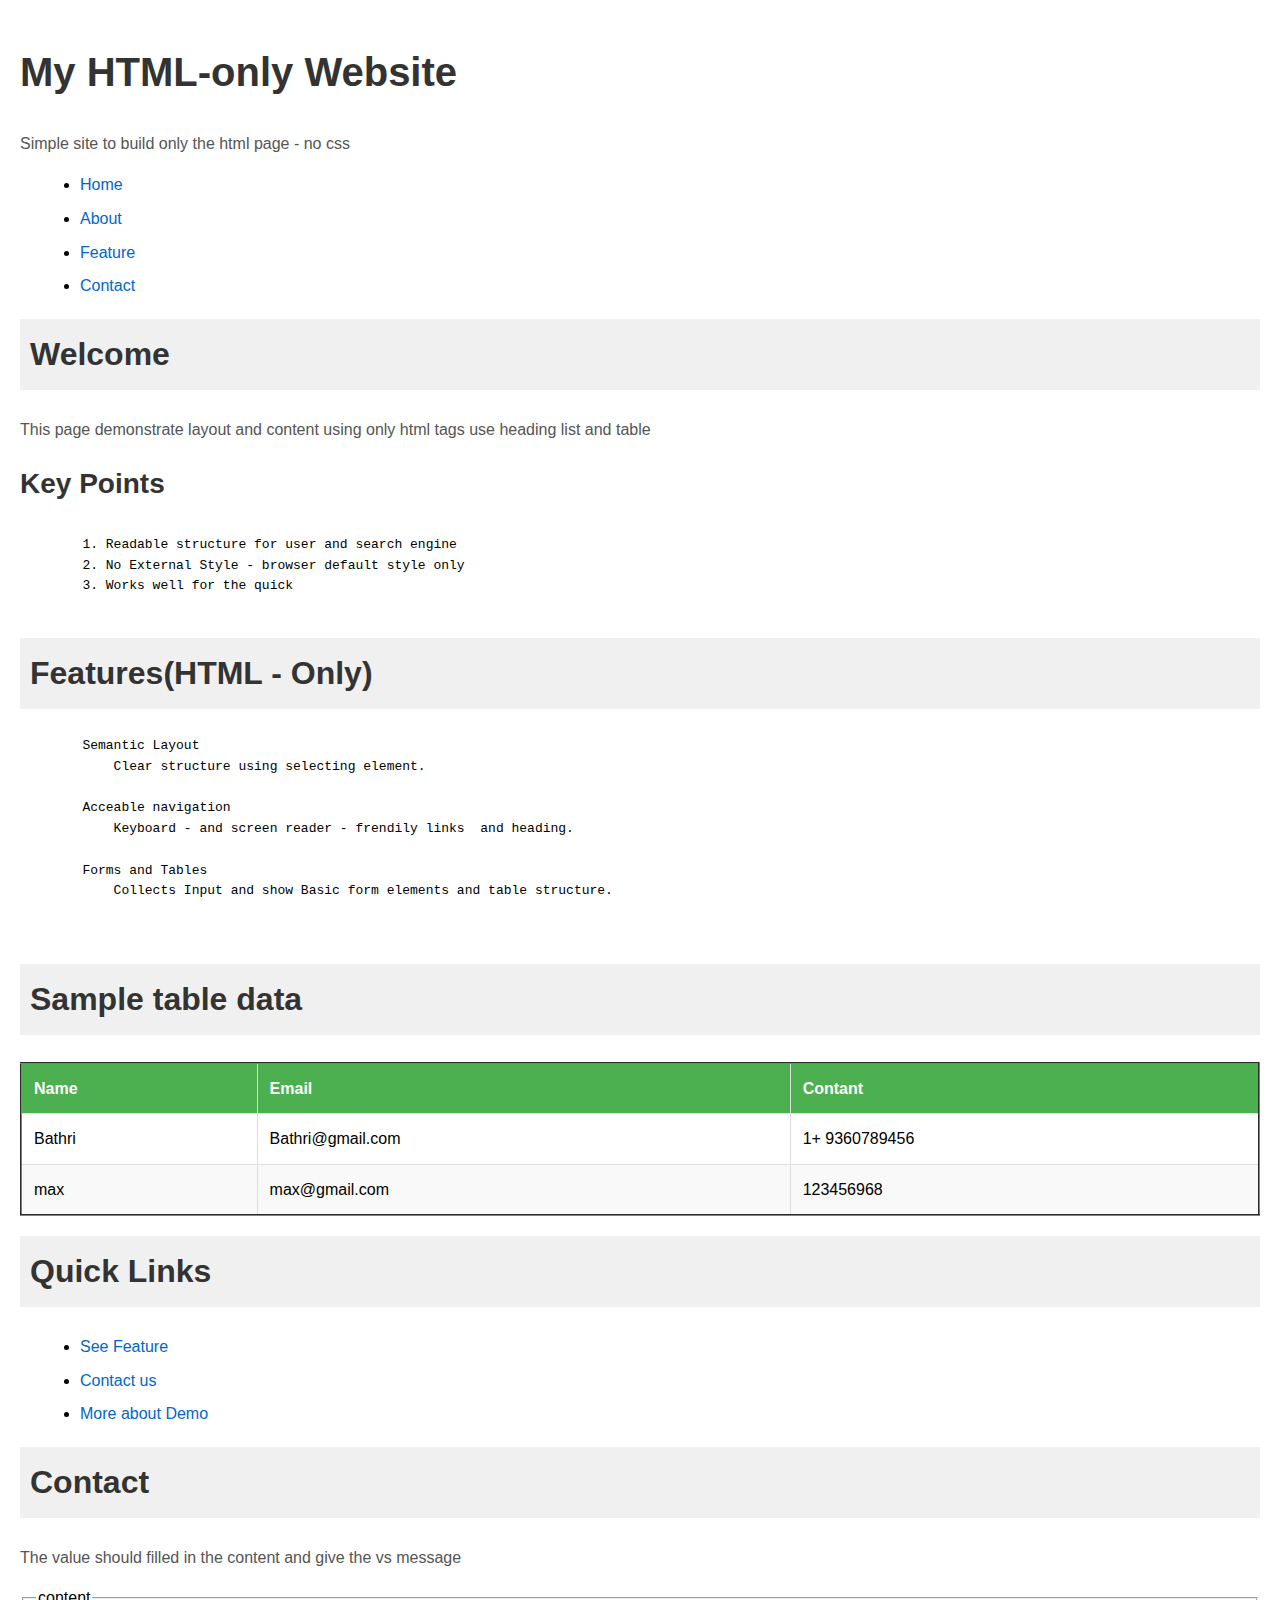
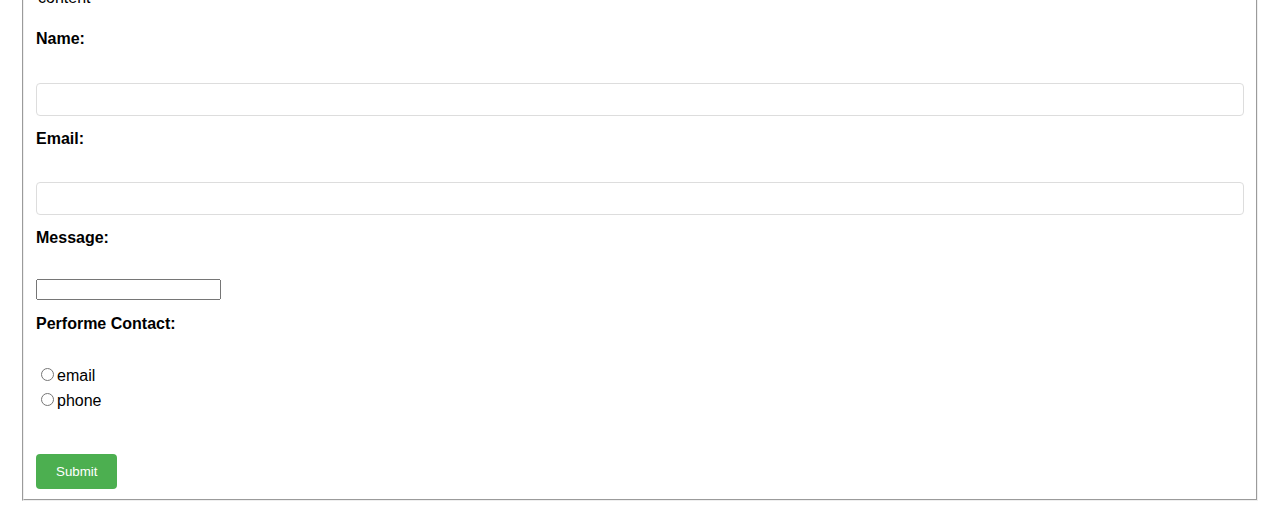
<file: assignment1.html>
<!DOCTYPE html>
<html lang ="en">
    <head>
        <title> My html webpage</title>
        <link rel="stylesheet" href="style.css"/>
    </head>
<body>
    <h1><th>My HTML-only Website</th></h1>
    <p>Simple site to build only the html page - no css</p>
    <ul>
    <li><a href=""target="_blank">Home</a><br></li>
    <li><a href=""target="_blank">About</a><br></li>
    <li><a href=""target="_blank">Feature</a><br></li>
    <li><a href=""target="_blank">Contact</a><br></li>
    </ul>
    <h2><th>Welcome</th></h2>
    <p>
        This page demonstrate layout and content using only html tags use heading list and table
    </p>
    <h3>Key Points</h3>
    <pre>
        1. Readable structure for user and search engine
        2. No External Style - browser default style only
        3. Works well for the quick
    </pre>
    <h2>Features(HTML - Only)</h2>
    <pre>
        Semantic Layout
            Clear structure using selecting element.<br>
        Acceable navigation
            Keyboard - and screen reader - frendily links  and heading.<br>
        Forms and Tables
            Collects Input and show Basic form elements and table structure.<br> 
    </pre>
    <h2>Sample table data</h2>
    <table border="2">
        <thead>
            <tr>
                <th>Name</th>
                <th>Email</th>
                <th>Contant</th>
            </tr>
        </thead>
        <tbody>
            <tr>
                <td>Bathri</td>
                <td>Bathri@gmail.com</td>
                <td>1+ 9360789456</td>
            </tr>
            <tr>
                <td>max</td>
                <td>max@gmail.com</td>
                <td>123456968</td>
            </tr>
    </table>
    <h2>Quick Links</h2>
    <ul>
    <li><a href=""target="_blank">See Feature</a><br></li>
    <li><a href=""target="_blank">Contact us</a><br></li>
    <li><a href=""target="_blank">More about Demo</a><br></li>
    </ul>
    <h2>Contact</h2>
    <p>The value should filled in the content and give the vs message </p>
    <fieldset>
            <Legend>content</Legend>
        <form>
        <label for="name">Name:</label><br>
        <input type="text" id="name" minlength="3" maxlength="10" required><br>
        <label for="email">Email:</label><br>
        <input type="email" id="email" required><br>
        <label for="Message">Message:</label><br>
        <input type="Message" id="Message" required><br>
        <label for="Performe Contact">Performe Contact:</label><br>
        <lable><input type ="radio" name ="email">email</lable><br>
        <lable><input type ="radio" name ="phone">phone</lable><br>

        
        <br><input type="submit" Value="Submit">
    </fieldset>


</body>
    </html>
</file>
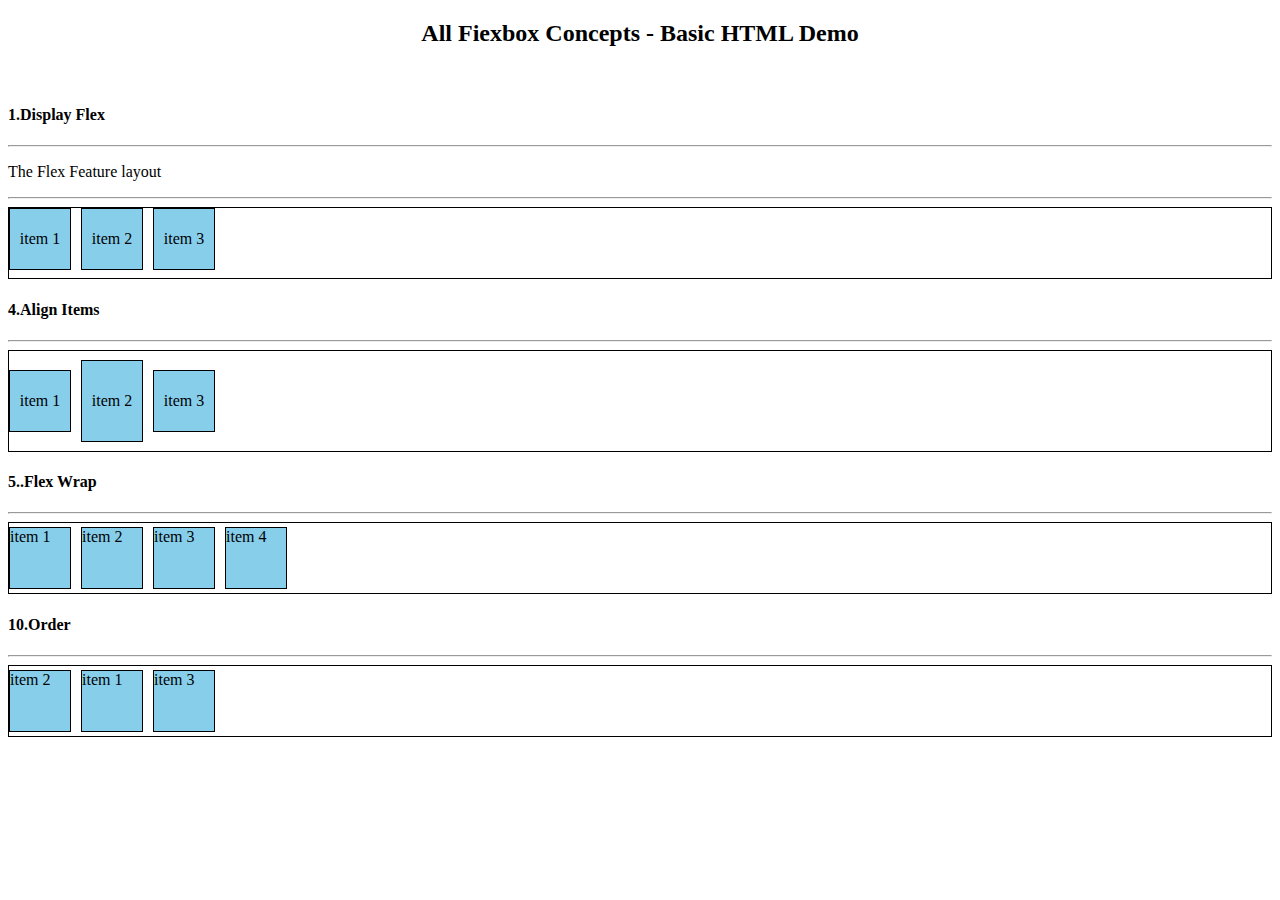
<file: assignment2.html>
<!DOCTYPE html>
<html lang="en">
<head>
    <meta charset="UTF-8">
    <meta name="viewport" content="width=device-width, initial-scale=1.0">
    <title>Document</title>
    <link rel="stylesheet" href="assignment2.css">
</head>
<body>
    <h2 id="heading2">All Fiexbox Concepts - Basic HTML Demo</h2>
    <br>
    <h4>1.Display Flex</h4>
    <hr>
    <p>The Flex Feature layout</p><hr>
    <div class="flex1">
        <div class="flexbox">item 1</div>
        <div class="flexbox">item 2</div>
        <div class="flexbox">item 3</div>
    </div>

    <h4>4.Align Items</h4><hr>
    <div class="flex4">
        <div class="flexbox4">item 1</div>
        <div class="flexbox42">item 2</div>
        <div class="flexbox4">item 3</div>
    </div>  
    <h4>5..Flex Wrap</h4><hr>
    <div class="flex5">
        <div class="flexbox5">item 1</div>
        <div class="flexbox5">item 2</div>
        <div class="flexbox5">item 3</div>
        <div class="flexbox5">item 4</div>
    </div>  
    <h4>10.Order</h4><hr>
    <div class="flex10">
        <div class="flexbox10">item 1</div>
        <div class="flexbox10">item 2</div>
        <div class="flexbox10">item 3</div>
    </div> 
    
</body>
</html>
</file>
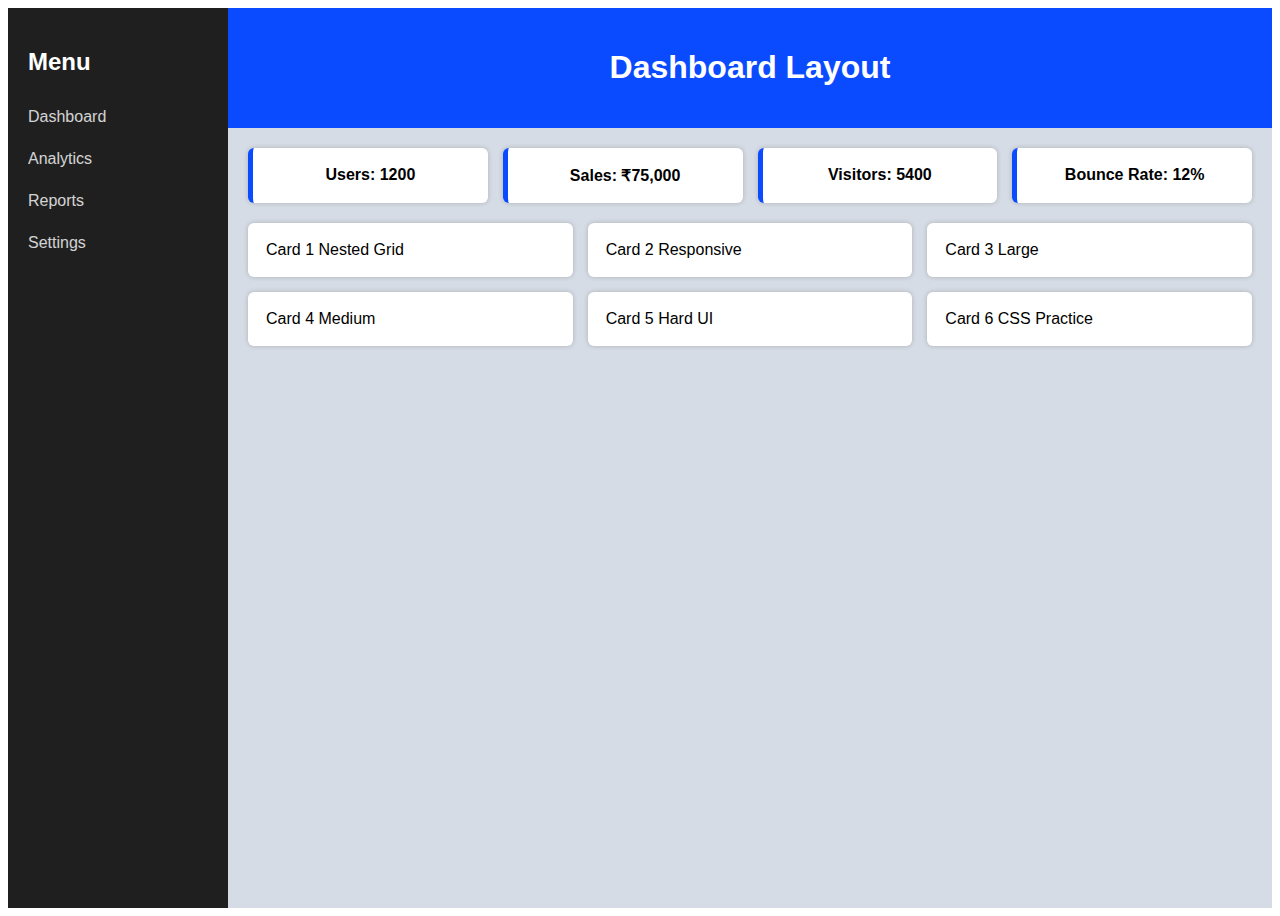
<file: dasboard.html>
<!DOCTYPE html>
<html lang="en">
<head>
<meta charset="UTF-8">
<meta name="viewport" content="width=device-width, initial-scale=1.0">
<title>Dashboard Layout</title>
<link rel="stylesheet" href="dashboard.css">
</head>

<body>

<div class="container">

    
    <aside class="sidebar">
        <h2>Menu</h2>
        <ul>
            <li>Dashboard</li>
            <li>Analytics</li>
            <li>Reports</li>
            <li>Settings</li>
        </ul>
    </aside>

   
    <main class="main">

        
        <header class="header">
            <h1>Dashboard Layout</h1>
        </header>

        
        <section class="stats-grid">
            <div class="stat-card">Users: 1200</div>
            <div class="stat-card">Sales: ₹75,000</div>
            <div class="stat-card">Visitors: 5400</div>
            <div class="stat-card">Bounce Rate: 12%</div>
        </section>

       
        <section class="cards-grid">
            <div class="card">Card 1 Nested Grid</div>
            <div class="card">Card 2 Responsive</div>
            <div class="card">Card 3 Large</div>
            <div class="card">Card 4 Medium</div>
            <div class="card">Card 5 Hard UI</div>
            <div class="card">Card 6 CSS Practice</div>
        </section>

    </main>

</div>

</body>
</html>
</file>
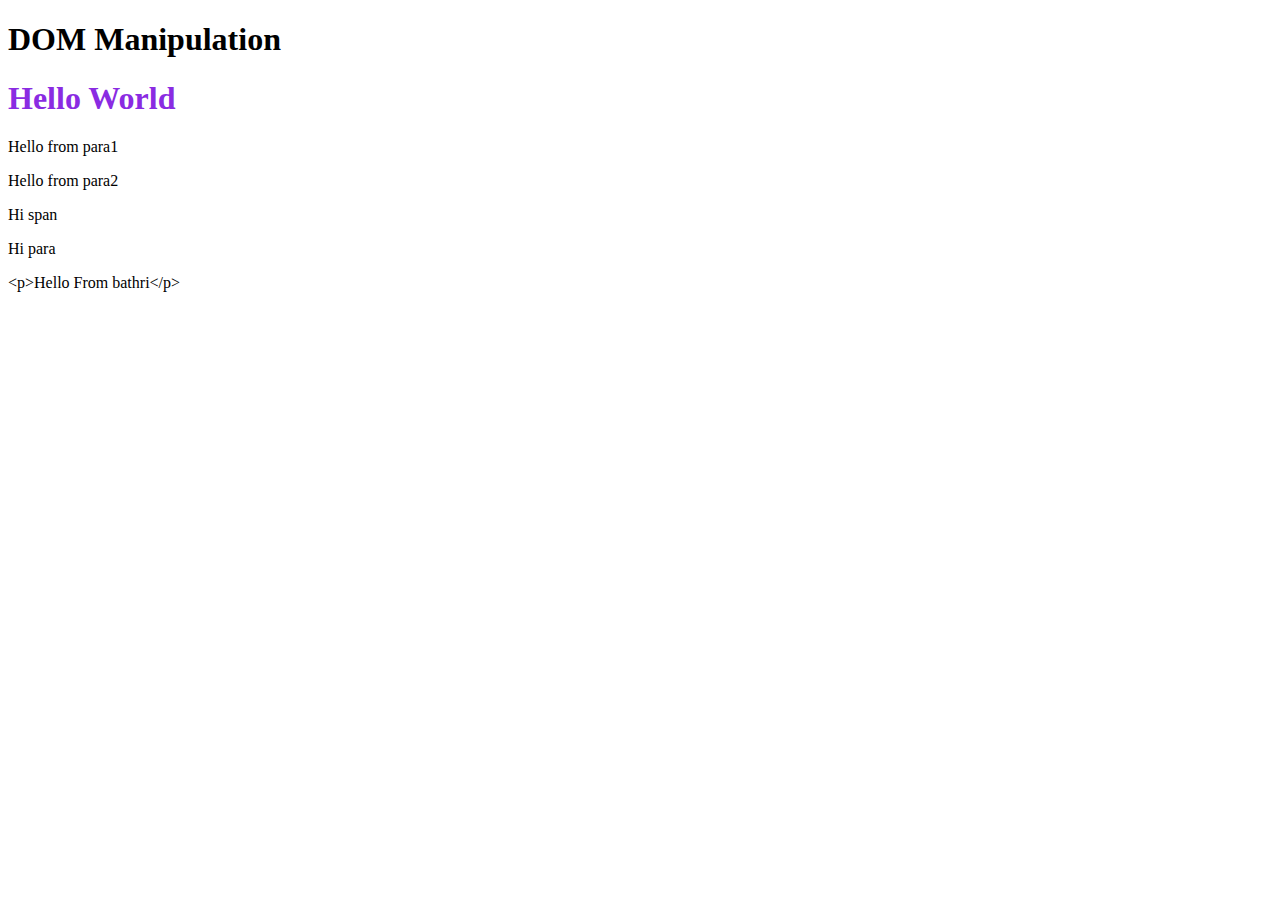
<file: doc.html>
<!DOCTYPE html>
<html lang="en">
    <head>
        <meta charset="UTF-8">
        <title>Title</title>
        

    </head>
    <body>
        <h1>DOM Manipulation</h1>
        <h1 style="color: blueviolet;">Hello World</h1>
        <p class="para1">Hello from para1</p>
        <p class="para2">Hello from para2</p>
        <span id="b">Hi span</span>
        <p id="b">Hi para</p>
        <div></div>
        <script src="./doc.js" defer    ></script>
    </body>
</html>
</file>
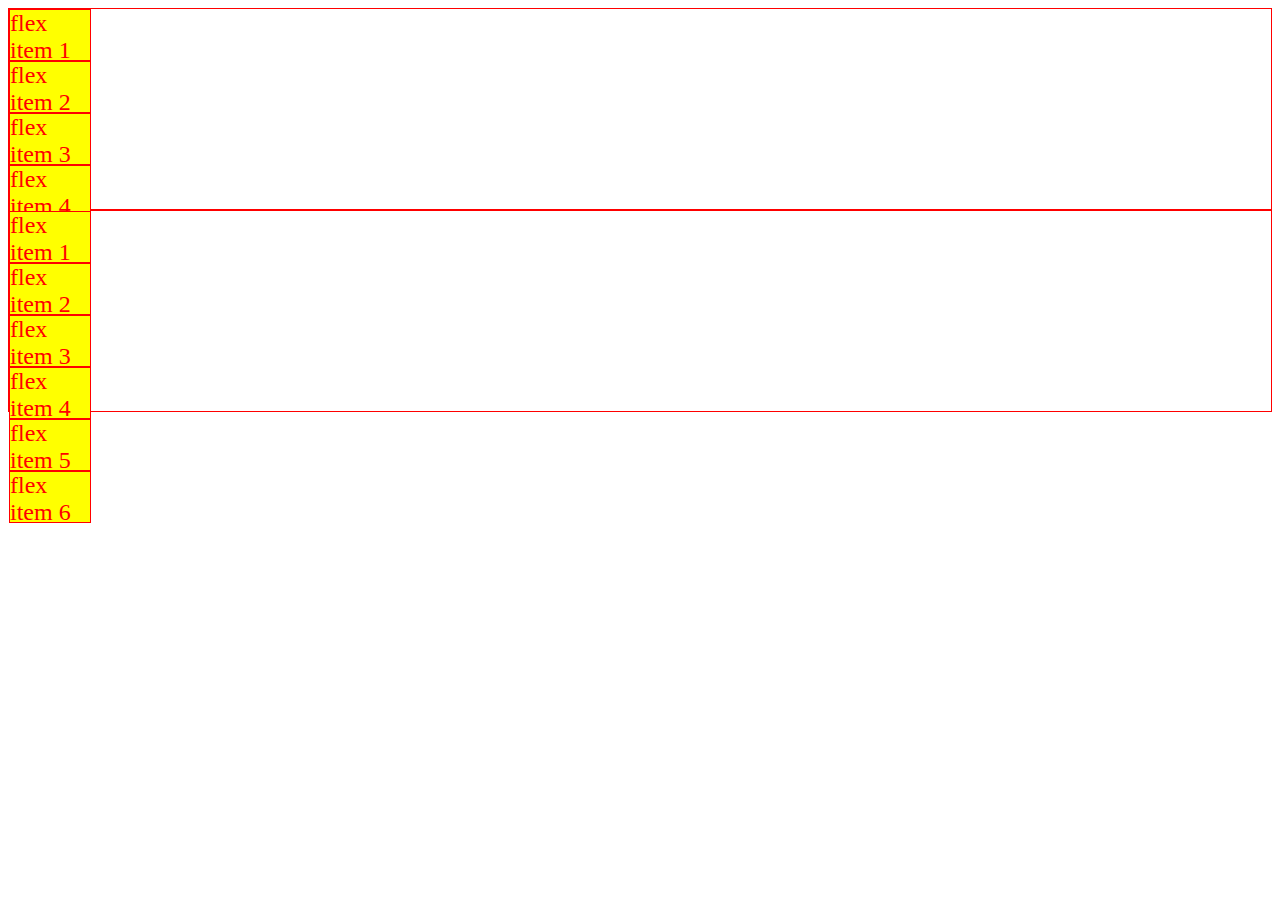
<file: flexbox.html>
<!DOCTYPE html>
<html lang="en">
<head>
    <meta charset="UTF-8">
    <meta name="viewport" content="width=device-width, initial-scale=1.0">
    <link rel="stylesheet" href="flexbox.css">
    <title>Document</title>
</head>
<body>
    <div class="flexcontainer">
        <div class = "flexitem">flex item 1</div>
        <div class = "flexitem">flex item 2</div>
        <div class = "flexitem">flex item 3</div>
        <div class = "flexitem">flex item 4</div>
        <div class = "flexitem">flex item 5</div>
        <div class = "flexitem">flex item 6</div>
    </div>
    <div class="flexcontainer1">
        <div class = "flexitem">flex item 1</div>
        <div class = "flexitem">flex item 2</div>
        <div class = "flexitem">flex item 3</div>
        <div class = "flexitem">flex item 4</div>
        <div class = "flexitem">flex item 5</div>
        <div class = "flexitem">flex item 6</div>
    </div>
</body>
</html>
</file>
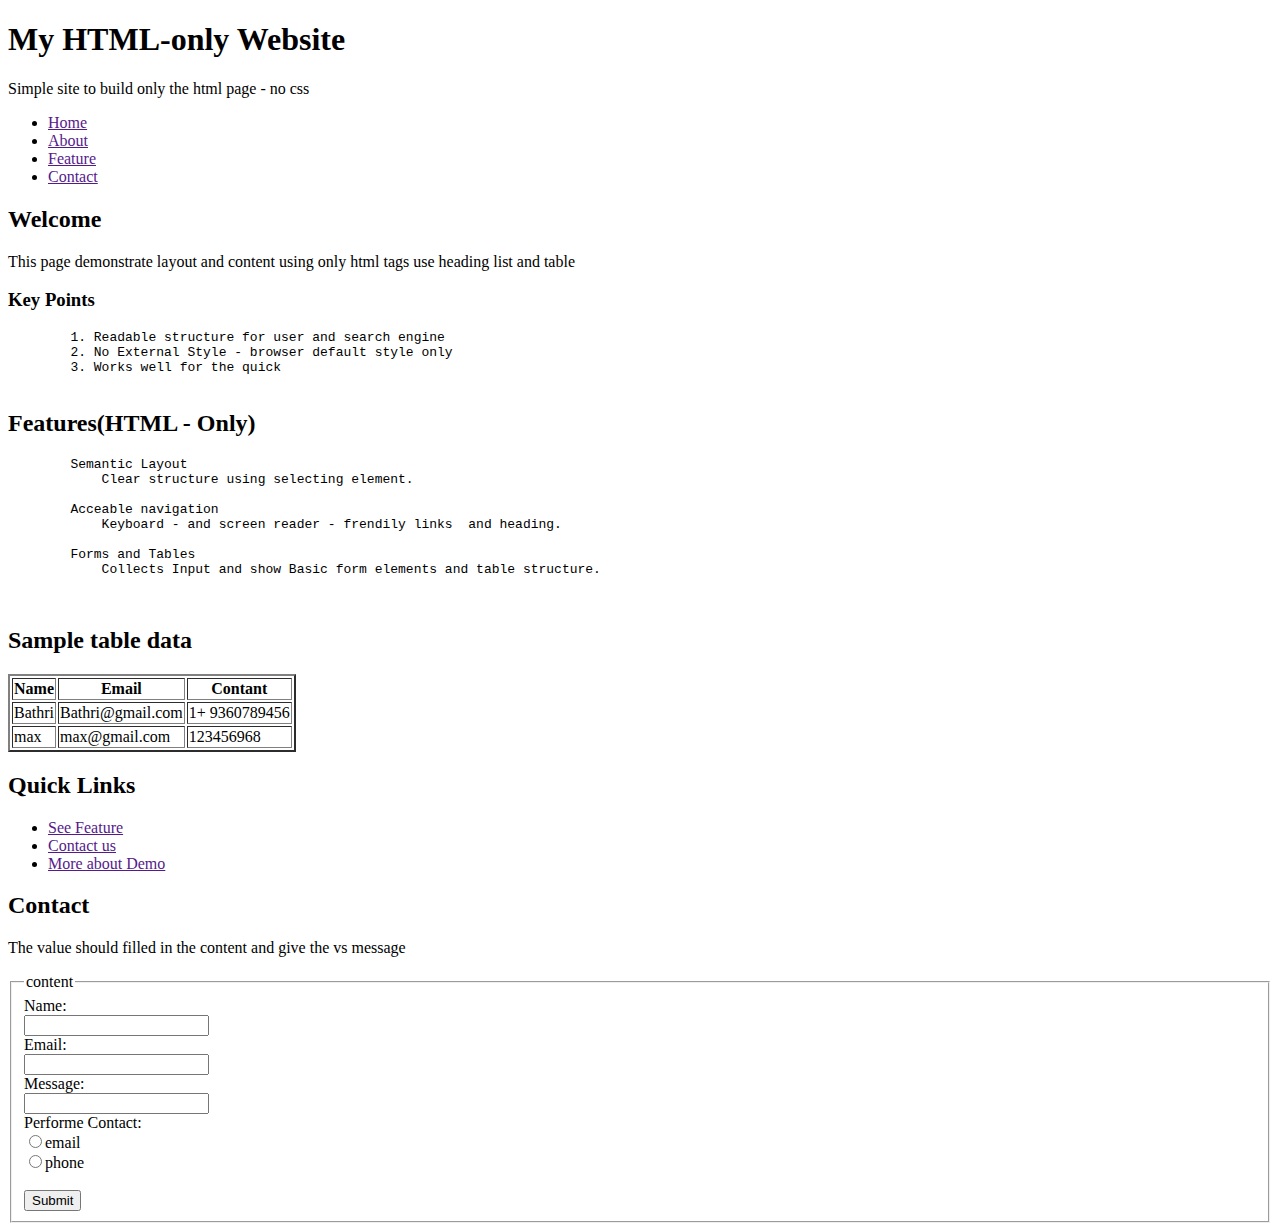
<file: folder1/folder2/assignment1.html>
<!DOCTYPE html>
<html lang ="en">
    <head>
        <title> My html webpage</title>
    </head>
<body>
    <h1><th>My HTML-only Website</th></h1>
    <p>Simple site to build only the html page - no css</p>
    <ul>
    <li><a href=""target="_blank">Home</a><br></li>
    <li><a href=""target="_blank">About</a><br></li>
    <li><a href=""target="_blank">Feature</a><br></li>
    <li><a href=""target="_blank">Contact</a><br></li>
    </ul>
    <h2><th>Welcome</th></h2>
    <p>
        This page demonstrate layout and content using only html tags use heading list and table
    </p>
    <h3>Key Points</h3>
    <pre>
        1. Readable structure for user and search engine
        2. No External Style - browser default style only
        3. Works well for the quick
    </pre>
    <h2>Features(HTML - Only)</h2>
    <pre>
        Semantic Layout
            Clear structure using selecting element.<br>
        Acceable navigation
            Keyboard - and screen reader - frendily links  and heading.<br>
        Forms and Tables
            Collects Input and show Basic form elements and table structure.<br> 
    </pre>
    <h2>Sample table data</h2>
    <table border="2">
        <thead>
            <tr>
                <th>Name</th>
                <th>Email</th>
                <th>Contant</th>
            </tr>
        </thead>
        <tbody>
            <tr>
                <td>Bathri</td>
                <td>Bathri@gmail.com</td>
                <td>1+ 9360789456</td>
            </tr>
            <tr>
                <td>max</td>
                <td>max@gmail.com</td>
                <td>123456968</td>
            </tr>
    </table>
    <h2>Quick Links</h2>
    <ul>
    <li><a href=""target="_blank">See Feature</a><br></li>
    <li><a href=""target="_blank">Contact us</a><br></li>
    <li><a href=""target="_blank">More about Demo</a><br></li>
    </ul>
    <h2>Contact</h2>
    <p>The value should filled in the content and give the vs message </p>
    <fieldset>
            <Legend>content</Legend>
        <form>
        <label for="name">Name:</label><br>
        <input type="text" id="name" minlength="3" maxlength="10" required><br>
        <label for="email">Email:</label><br>
        <input type="email" id="email" required><br>
        <label for="Message">Message:</label><br>
        <input type="Message" id="Message" required><br>
        <label for="Performe Contact">Performe Contact:</label><br>
        <lable><input type ="radio" name ="email">email</lable><br>
        <lable><input type ="radio" name ="phone">phone</lable><br>

        
        <br><input type="submit" Value="Submit">
    </fieldset>


</body>
    </html>
</file>
<file: style.css>
/* Basic Styling */
body {
    font-family: Arial, sans-serif;
    line-height: 1.6;
    margin: 0;
    padding: 20px;
}

/* Headings */
h1, h2, h3, h4, h5, h6 {
    color: #333;
    margin-top: 20px;
}

h1 {
    font-size: 2.5em;
} 


h2 {
    font-size: 2em;
    background-color: #f0f0f0;
    padding: 10px;
}

h3 {
    font-size: 1.75em;
}

/* Paragraphs */
p {
    color: #555;
    margin-bottom: 15px;
}

/* Links */
a {
    color: #0066cc;
    text-decoration: none;
}

a:hover {
    text-decoration: underline;
}

/* Lists */
ul, ol {
    margin-left: 20px;
}

li {
    margin-bottom: 8px;
}

/* Tables */
table {
    border-collapse: collapse;
    width: 100%;
    margin: 20px 0;
}

th, td {
    border: 1px solid #ddd;
    padding: 12px;
    text-align: left;
}

th {
    background-color: #4CAF50;
    color: white;
}

tr:nth-child(even) {
    background-color: #f9f9f9;
}

/* Forms */
label {
    display: block;
    margin-top: 10px;
    font-weight: bold;
}

input[type="text"],
input[type="email"] {
    width: 100%;
    padding: 8px;
    margin-top: 5px;
    border: 1px solid #ddd;
    border-radius: 4px;
    box-sizing: border-box;
}

input[type="submit"] {
    background-color: #4CAF50;
    color: white;
    padding: 10px 20px;
    border: none;
    border-radius: 4px;
    cursor: pointer;
    margin-top: 15px;
}

input[type="submit"]:hover {
    background-color: #45a049;
}

/* Strikethrough */
s {
    color: red;
    background-color: yellow;
}
</file>
<file: assignment2.css>
#heading2{
    text-align: center;
}
.flex1{
    border: 1px solid black;
    justify-content: start;
    display: flex;
    gap: 10px;
    flex-direction: row;
    height: 70px;

}
.flexbox{
    border: 1px solid black;
    background-color: skyblue;   
    display: flex;
    justify-content: center;
    align-items: center;
    width: 60px;
    height: 60px;
    
}   
.flex4{
    border: 1px solid black;
    justify-content: start;
    display: flex;
    gap: 10px;
    flex-direction: row;
    height: 100px;
    align-items: center;

}
.flexbox42{
   border: 1px solid black;
    background-color: skyblue; 
    display: flex;
    justify-content: center;
    align-items: center;  
    width: 60px;
    height: 80px;  
}
.flexbox4{
    border: 1px solid black;
    background-color: skyblue;   
    display: flex;
    justify-content: center;
    align-items: center;
    width: 60px;
    height: 60px;
    
}   
.flex5{
    border: 1px solid black;
    justify-content: start;
    display: flex;
    gap: 10px;
    flex-direction: row;
    height: 70px;
    align-items: center;

}
.flexbox5{
    border: 1px solid black;
    background-color: skyblue;   
    display: flex;
    width: 60px;
    height: 60px;
    flex-wrap: wrap;
}   
.flex10{
    border: 1px solid black;
    justify-content: start;
    display: flex;
    gap: 10px;
    flex-direction: row;
    height: 70px;
    align-items: center;

}
.flexbox10{
    border: 1px solid black;
    background-color: skyblue;   
    display: flex;
    width: 60px;
    height: 60px;
}         
.flexbox10:nth-child(2){
    order:-1;

}
</file>
<file: dashboard.css>
.container {
    display: grid;
    grid-template-columns: 220px 1fr;
    height: 100vh;
    font-family: Arial, sans-serif;
}


.sidebar {
    background: #1f1f1f;
    color: white;
    padding: 20px;
}

.sidebar h2 {
    margin-bottom: 20px;
}

.sidebar ul {
    list-style: none;
    padding: 0;
}

.sidebar ul li {
    padding: 12px 0;
    cursor: pointer;
    opacity: 0.8;
}

.sidebar ul li:hover {
    opacity: 1;
}

.main {
    display: grid;
    grid-template-rows: auto auto 1fr;
    background: #d6dce5;
}


.header {
    background: #0b4bff;
    color: white;
    text-align: center;
    padding: 20px;
}


.stats-grid {
    display: grid;
    grid-template-columns: repeat(4, 1fr);
    gap: 15px;
    padding: 20px;
    
}

.stat-card {
    background: white;
    padding: 18px;
    text-align: center;
    font-weight: bold;
    border-radius: 6px;
    box-shadow: 0 0 5px rgba(0,0,0,0.2);
    border-left: #0b4bff 5px solid;
}


.cards-grid {
    display: grid;
    grid-template-columns: repeat(3, 1fr);
    gap: 15px;
    padding: 0 20px 20px 20px;
    height: 20px;
   
}

.card {
    background: white;
    padding: 18px;
    border-radius: 6px;
    box-shadow: 0 0 5px rgba(0,0,0,0.2);
    font-size: 16px;
}


@media (max-width: 900px) {
    .stats-grid, .cards-grid {
        grid-template-columns: repeat(2, 1fr);
    }
}

@media (max-width: 600px) {
    .container {
        grid-template-columns: 1fr;
    }

    .sidebar {
        grid-row: 2;
    }

    .stats-grid, .cards-grid {
        grid-template-columns: 1fr;
    }
}
</file>
<file: flexbox.css>
.flexcontainer,.flexcontainer1{
    border: 1px solid red;
    display: flex;
    height: 200px;
    flex-direction: column  ;
    /* justify content is used for allign the page */
    justify-content: start;
    /* gap: 15px; for the gap */
    /* align-items: left; for the left side */
    align-self: center;
}
.flexitem{
    background-color: yellow;
    border: 1px solid red;
    color: red;
    font-size: 24px;
    height: 50px;
    width: 80px;
}
</file>
